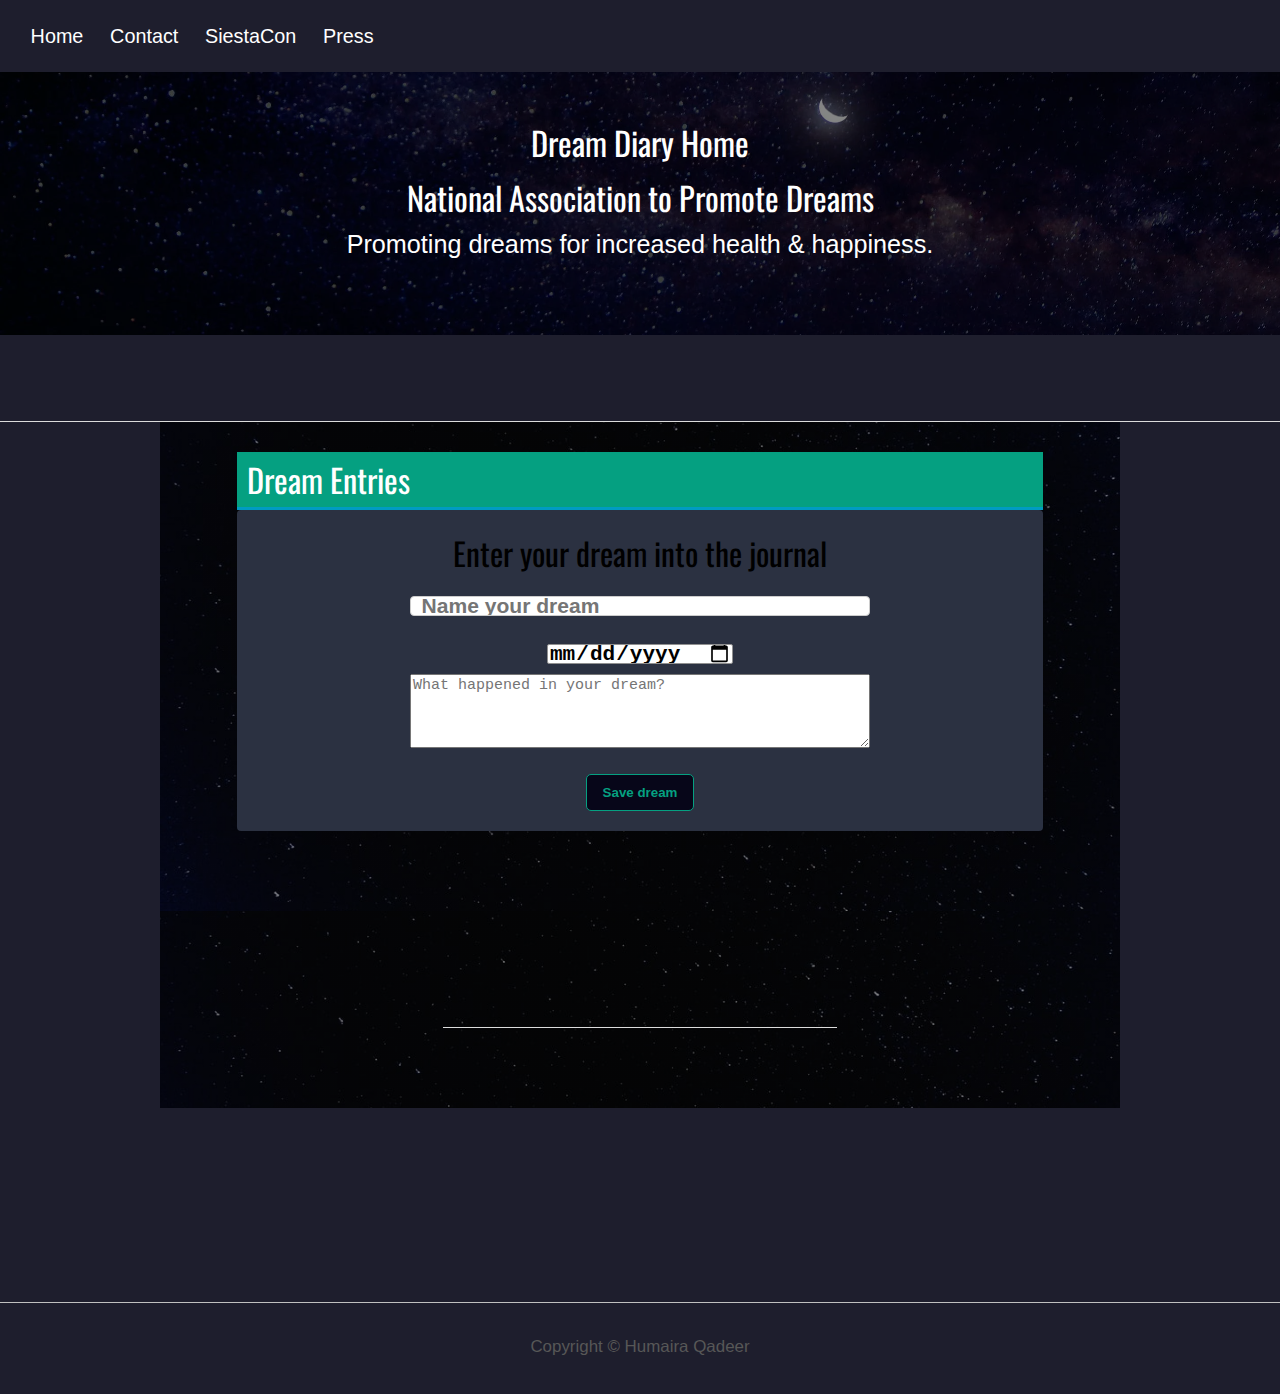
<file: index.html>
<!DOCTYPE html>
<html lang="en">
<head>
  <meta charset="UTF-8">
  <title>Journal Page</title>
  <meta name="viewport" content="width=device-width, initial-scale=1">
  <link rel="stylesheet" href="https://fonts.googleapis.com/css?family=Boogaloo|Open+Sans:300,400|Oswald:700">
  <link rel="stylesheet" href="css/main2.css">
  <link rel="stylesheet" href="css/main1.css">
  <link rel="stylesheet" href="css/main.css">
  <link rel="stylesheet" href="css/style1.css">
</head>
<body>


<div class="content-wrapper">

  <nav>
    <ul>
      <li><a href="index.html">Home</a></li>
      <li><a href="contact.html">Contact</a></li>
      <li><a href="MidTermProj.html">SiestaCon</a></li>
      <li><a href="#">Press</a></li>
    </ul>
  </nav>
</div>


<div class="hero">
  <h1>Dream Diary Home</h1>
  <h1>National Association to Promote Dreams</h1>
  <p>Promoting dreams for increased health & happiness.</p>
</div>

<main role="main">
  <div class="content-wrapper">

  </div>
</main>

<div class="outer-wrapper">
  <header class="clearfix">
  <h1 id="diary">Dream Entries</h1>


  </header>

  <div class="main clearfix">
    <h2 id="diary-entry">Enter your dream into the journal</h2>
    <div>
      <input type="text" id="name" placeholder="Name your dream"><br>
      <input type="date" id="date" placeholder="Dream date"><br>
      <textarea type="text" id="dream-entry" name="dream" rows="4" cols="50" placeholder="What happened in your dream?"></textarea><br>
      <button id="confirm">Save dream</button>
    </div>
    <div id="task-list">

    </div>
  </div>
</div>

<div class="outer-wrapper">

  <div class="content-wrapper">

    <main role="main">
      <div class="first step">
      </div>
    </main>


</div>
</div>
</div>
<footer>
  <p>Copyright © Humaira Qadeer</p>
</footer>

<script src="js/Diary.js"></script>
<script src="js/Entry.js"></script>
<script src="js/script.js"></script>
<script src="js/contact-js.js"></script>

</body>
</file>
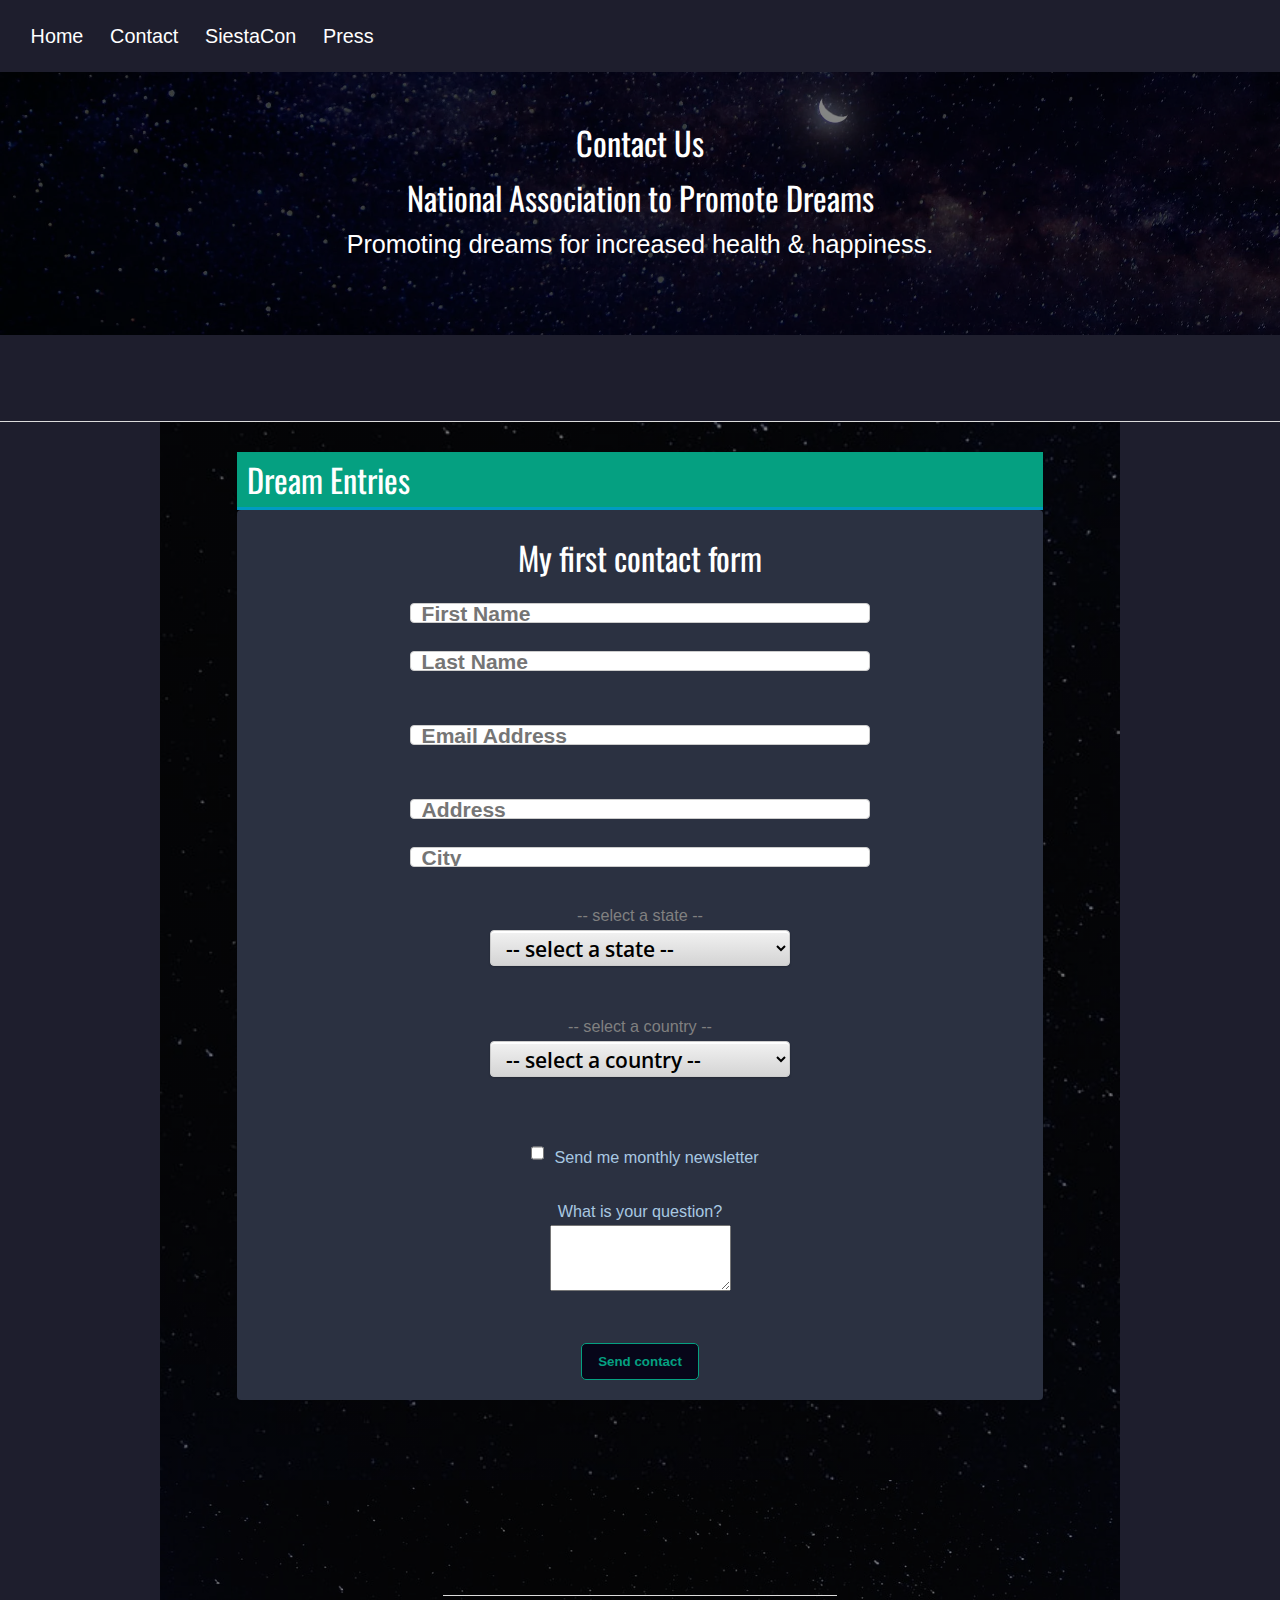
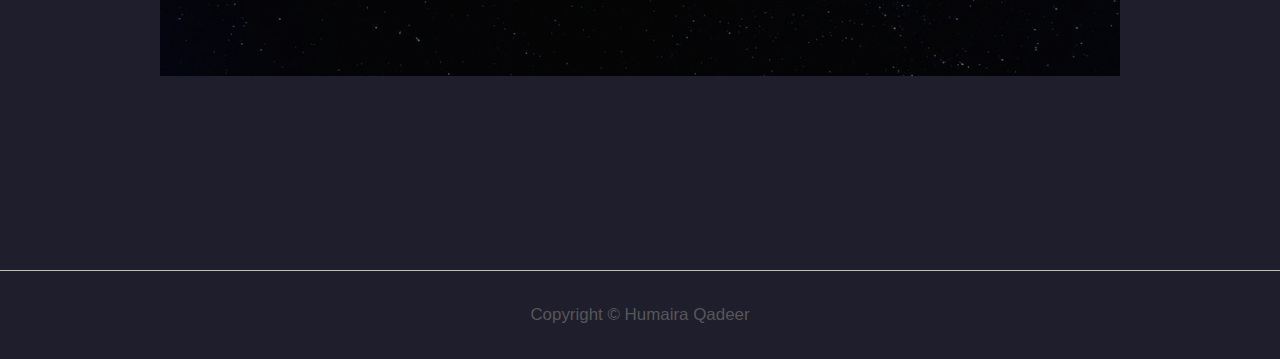
<file: contact.html>
<!DOCTYPE html>
<html lang="en">
<head>
    <meta charset="UTF-8">
    <title>Journal Page</title>
    <meta name="viewport" content="width=device-width, initial-scale=1">
    <link rel="stylesheet" href="https://fonts.googleapis.com/css?family=Boogaloo|Open+Sans:300,400|Oswald:700">
    <link rel="stylesheet" href="css/main2.css">
    <link rel="stylesheet" href="css/main1.css">
    <link rel="stylesheet" href="css/main.css">
    <link rel="stylesheet" href="css/style1.css">
</head>
<body>


<div class="content-wrapper">

    <nav>
        <ul>
            <li><a href="index.html">Home</a></li>
            <li><a href="contact.html">Contact</a></li>
            <li><a href="MidTermProj.html">SiestaCon</a></li>
            <li><a href="#">Press</a></li>
        </ul>
    </nav>
</div>


<div class="hero">
    <h1>Contact Us</h1>
    <h1>National Association to Promote Dreams</h1>
    <p>Promoting dreams for increased health & happiness.</p>
</div>

<main role="main">
    <div class="content-wrapper">

    </div>
</main>

<div class="outer-wrapper">
    <header class="clearfix">
        <h1 id="diary">Dream Entries</h1>


    </header>

    <div class="main clearfix">
        <h1>My first contact form</h1>
        <form onsubmit="return false">
        </form>
        <input type="text" placeholder="First Name" id="firstName"/>
        <input type="text" placeholder="Last Name" id="lastName" />
        <br><br>
        <input type="email" placeholder="Email Address" id="email" />
        <br><br>
        <input type="text" placeholder="Address" id="address" />
        <input type="text" placeholder="City" id="city" />
        <br><br>

        <option disabled selected value> -- select a state -- </option>
        <select id="state">
            <option disabled selected value> -- select a state -- </option>
            <option value="al">Alabama</option>
            <option value="ak">Alaska</option>
            <option value="az">Arizona</option>
            <option value="ar">Arkansas</option>
            <option value="ca">California</option>
            <option value="co">Colorado</option>
            <option value="ct">Connecticut</option>
            <option value="de">Delaware</option>
            <option value="dc">District of Columbia</option>
            <option value="fl">Florida</option>
            <option value="ga">Georgia</option>
            <option value="hi">Hawaii</option>
            <option value="id">Idaho</option>
            <option value="il">Illinois</option>
            <option value="in">Indiana</option>
            <option value="ia">Iowa</option>
            <option value="ks">Kansas</option>
            <option value="ky">Kentucky</option>
            <option value="la">Louisiana</option>
            <option value="me">Maine</option>
            <option value="md">Maryland</option>
            <option value="ma">Massachusetts</option>
            <option value="mi">Michigan</option>
            <option value="mn">Minnesota</option>
            <option value="ms">Mississippi</option>
            <option value="mo">Missouri</option>
            <option value="mt">Montana</option>
            <option value="ne">Nebraska</option>
            <option value="nv">Nevada</option>
            <option value="nj">New Jersey</option>
            <option value="nh">New Hampshire</option>
            <option value="nm">New Mexico</option>
            <option value="ny">New York</option>
            <option value="nc">North Carolina</option>
            <option value="nd">North Dakota</option>
            <option value="oh">Ohio</option>
            <option value="ok">Oklahoma</option>
            <option value="or">Oregon</option>
            <option value="pa">Pennsylvania</option>
            <option value="ri">Rhode Island</option>
            <option value="sc">South Carolina</option>
            <option value="sd">South Dakota</option>
            <option value="tn">Tennessee</option>
            <option value="tx">Texas</option>
            <option value="ut">Utah</option>
            <option value="vt">Vermont</option>
            <option value="va">Virginia</option>
            <option value="wa">Washington</option>
            <option value="dc">Washington, D.C.</option>
            <option value="wv">West Virginia</option>
            <option value="wi">Wisconsin</option>
            <option value="wy">Wyoming</option>
        </select>
        <br><br>
        <option disabled selected value> -- select a country -- </option>
        <select id="country">
            <option disabled selected value> -- select a country -- </option>
            <option value="United States">United States</option>
        </select>
        <br><br>
        <input type="checkbox" id="newsletter" />Send me monthly newsletter
        <br><br>
        <span>What is your question?</span>
        <br>
        <textarea id="question" rows="4"></textarea>
        <br><br>
        <button onclick="sendContact();">Send contact</button>

    </div>
</div>

<div class="outer-wrapper">

    <div class="content-wrapper">

        <main role="main">
            <div class="first step">
            </div>
        </main>


    </div>
</div>
</div>
<footer>
    <p>Copyright © Humaira Qadeer</p>
</footer>

<script src="js/Diary.js"></script>
<script src="js/Entry.js"></script>
<script src="js/script.js"></script>
<script src="js/contact-js.js"></script>


</body>
</file>
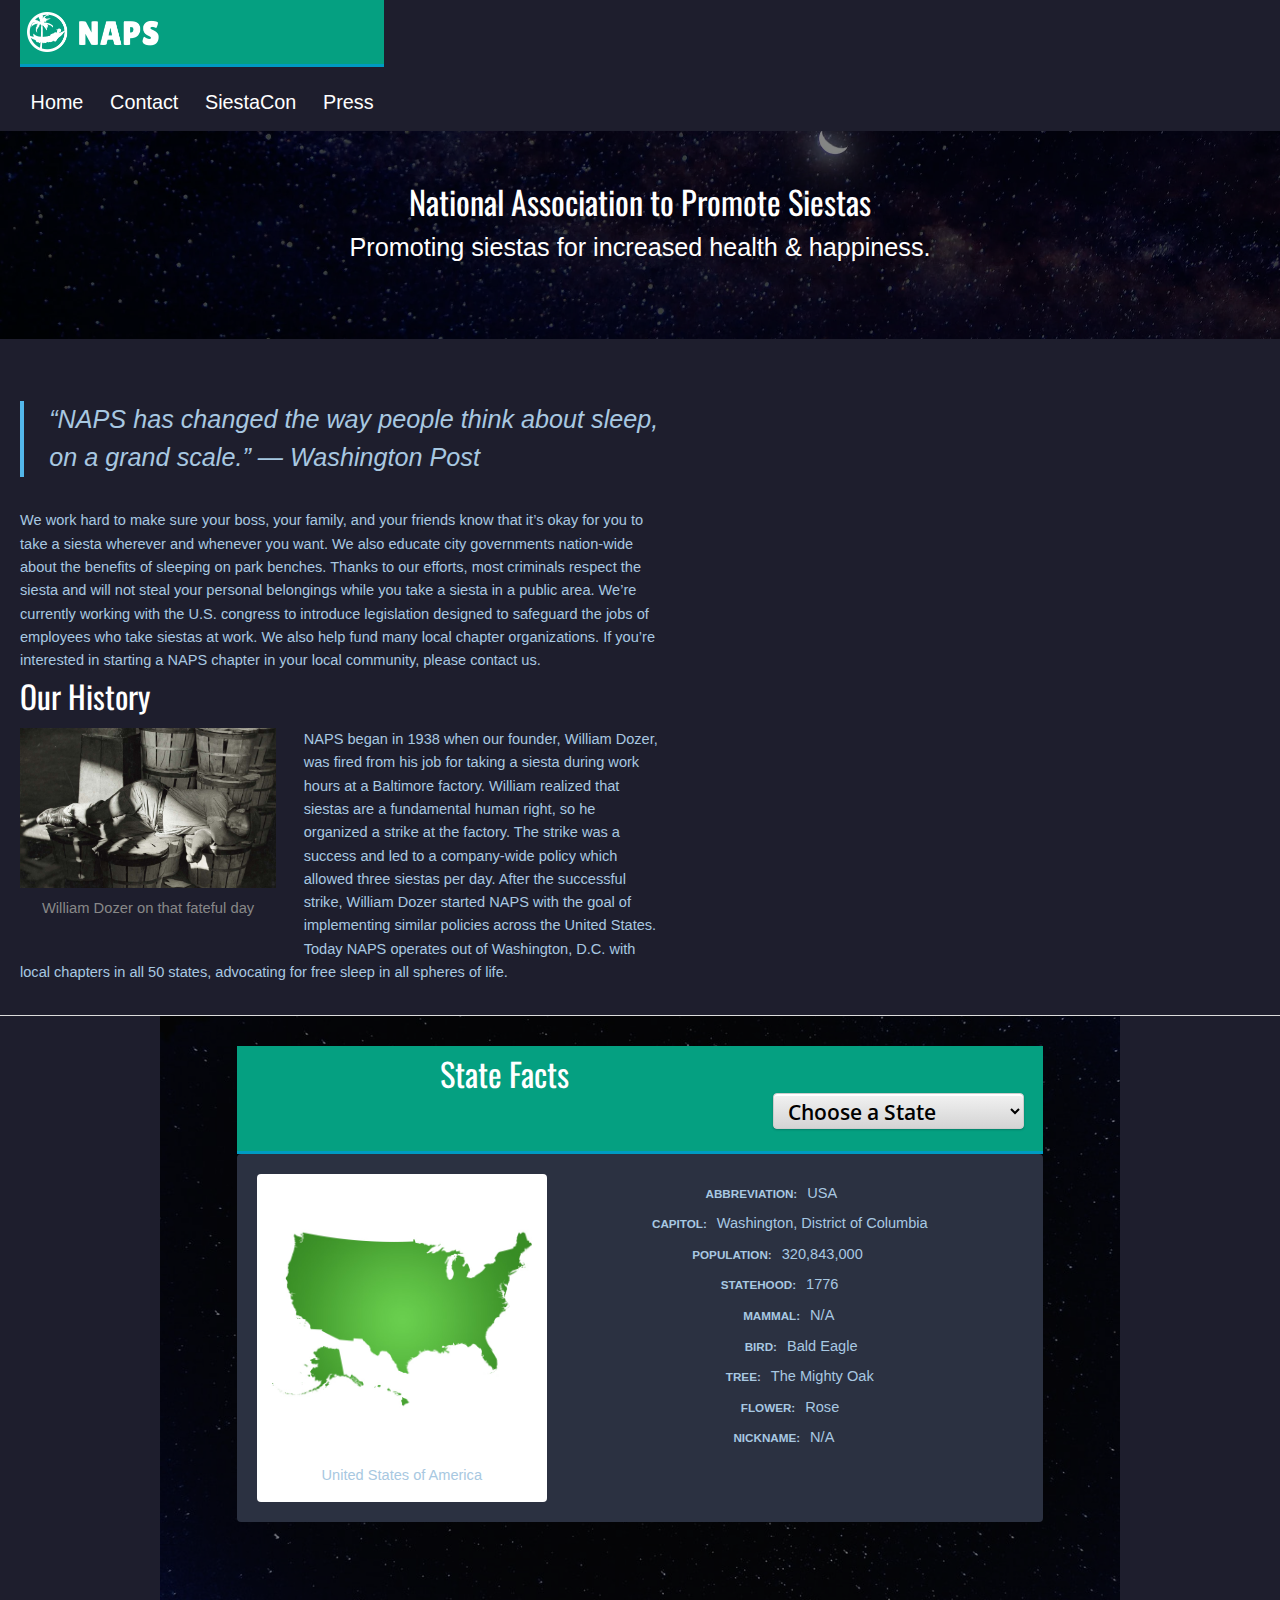
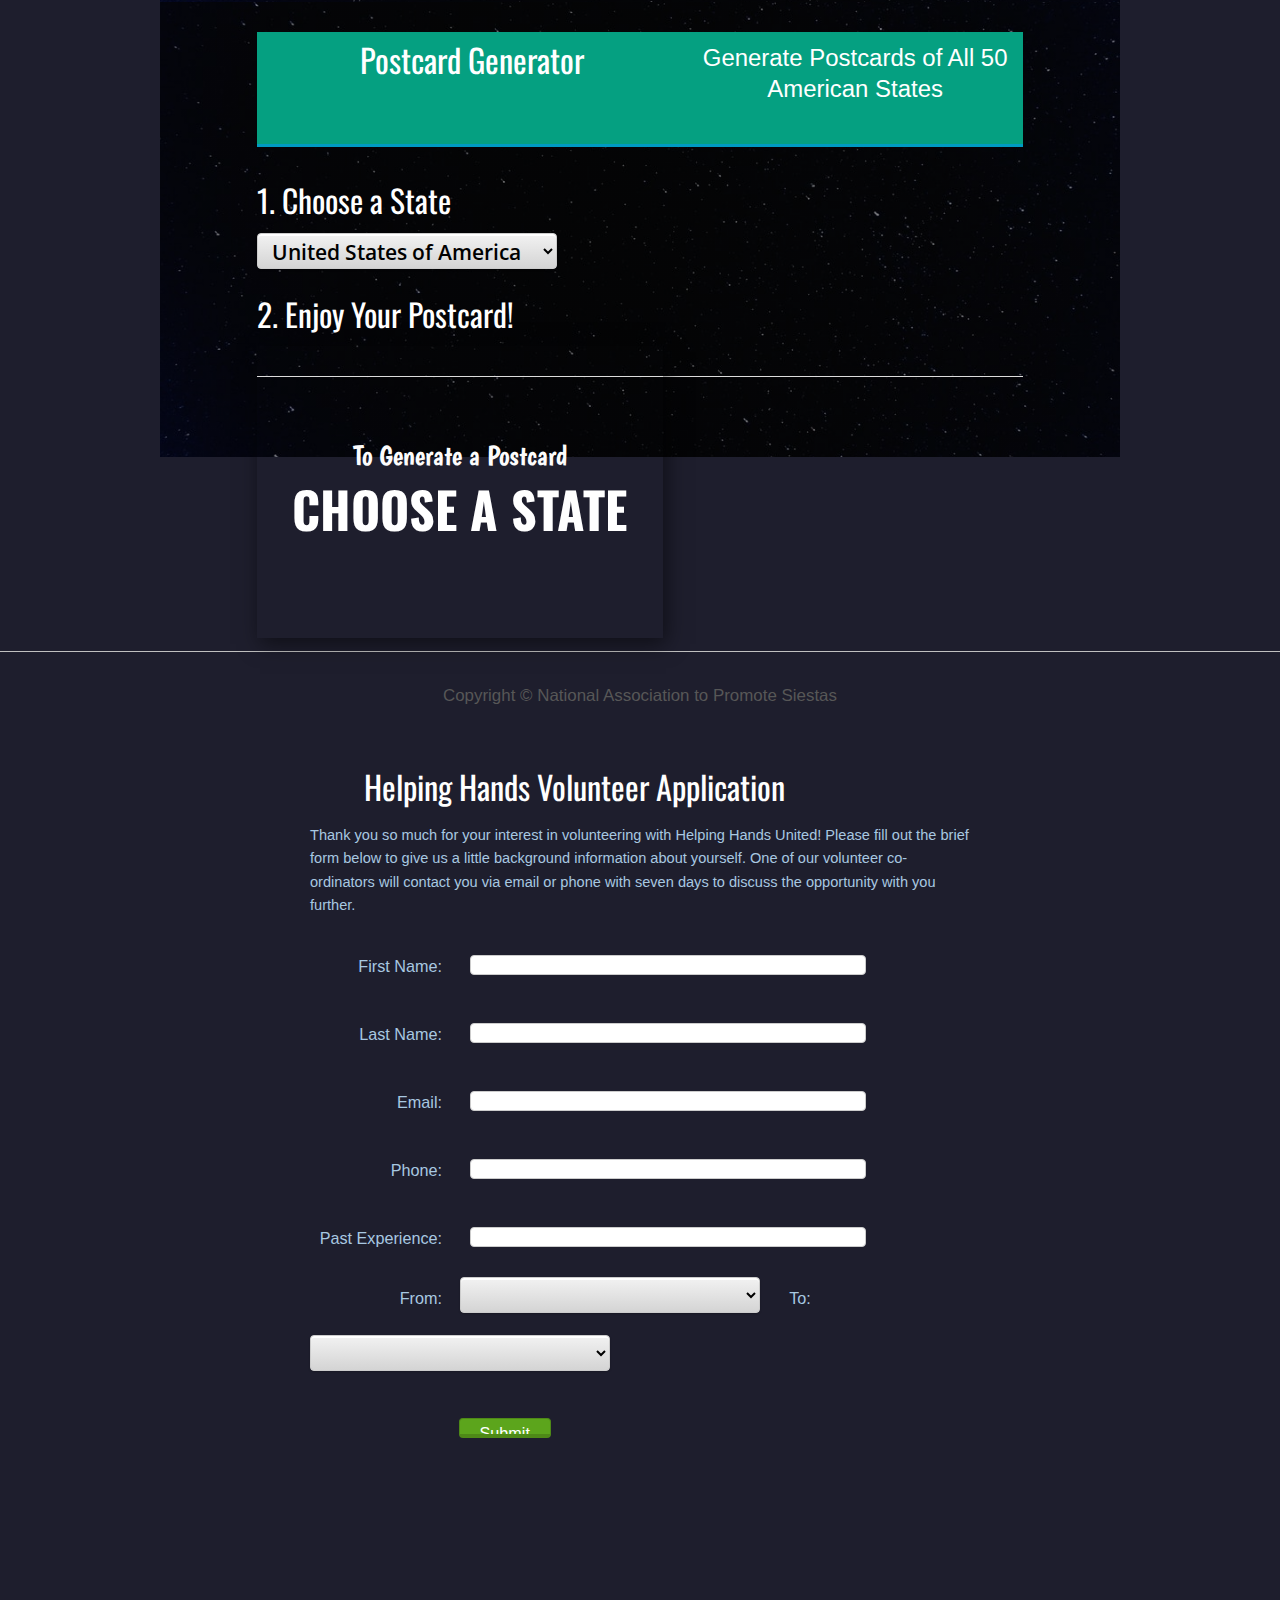
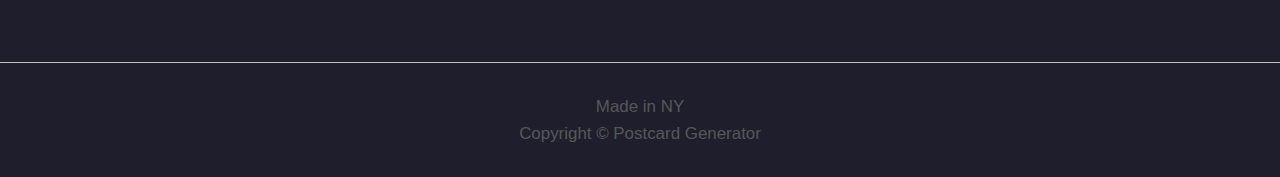
<file: MidTermProj.html>
<!DOCTYPE html>
<html lang="en">
<head>
    <meta charset="UTF-8">
    <title>Midterm Project</title>
    <meta name="viewport" content="width=device-width, initial-scale=1">
    <link rel="stylesheet" href="https://fonts.googleapis.com/css?family=Boogaloo|Open+Sans:300,400|Oswald:700">
    <link rel="stylesheet" href="css/main2.css">
    <link rel="stylesheet" href="css/main1.css">
    <link rel="stylesheet" href="css/main.css">
    <link rel="stylesheet" href="css/style1.css">
</head>
<body>


<div class="content-wrapper">
    <header>
    <img src="img/naps-logo@2x.png" class="logo" alt="NAPS Logo">
    </header>
    <nav>
        <ul>
            <li><a href="index.html">Home</a></li>
            <li><a href="contact.html">Contact</a></li>
            <li><a href="MidTermProj.html">SiestaCon</a></li>
            <li><a href="#">Press</a></li>
        </ul>
    </nav>
</div>


<div class="hero">
    <h1>National Association to Promote Siestas</h1>
    <p>Promoting siestas for increased health & happiness.</p>
</div>

<main role="main">
    <div class="content-wrapper">
        <p id="press-quote">NAPS is by far the most significant cultural force of the decade. — New York Times</p>
        <p>We work hard to make sure your boss, your family, and your friends know that it’s okay for you to take a siesta wherever and whenever you want. We also educate city governments nation-wide about the benefits of sleeping on park benches. Thanks to our efforts, most criminals respect the siesta and will not steal your personal belongings while you take a siesta in a public area. We’re currently working with the U.S. congress to introduce legislation designed to safeguard the jobs of employees who take siestas at work. We also help fund many local chapter organizations. If you’re interested in starting a NAPS chapter in your local community, please <a href="#">contact&nbsp;us</a>.</p>
        <h2>Our History</h2>
        <figure>
            <img src="img/william-dozer@2x.jpg" alt="William Dozer">
            <figcaption>William Dozer on that fateful day</figcaption>
        </figure>
        <p>NAPS began in 1938 when our founder, William Dozer, was fired from his job for taking a siesta during work hours at a Baltimore factory. William realized that siestas are a fundamental human right, so he organized a strike at the factory. The strike was a success and led to a company-wide policy which allowed three siestas per day. After the successful strike, William Dozer started NAPS with the goal of implementing similar policies across the United States. Today NAPS operates out of Washington, D.C. with local chapters in all 50 states, advocating for free sleep in all spheres of life.</p>
    </div>
</main>

<div class="outer-wrapper">
    <header class="clearfix">
        <h1>State Facts</h1>
        <select id="state-list">
            <option value="usa">Choose a State</option>
            <option value="al">Alabama</option>
            <option value="ak">Alaska</option>
            <option value="az">Arizona</option>
            <option value="ar">Arkansas</option>
            <option value="ca">California</option>
            <option value="co">Colorado</option>
            <option value="ct">Connecticut</option>
            <option value="de">Delaware</option>
            <option value="dc">District of Columbia</option>
            <option value="fl">Florida</option>
            <option value="ga">Georgia</option>
            <option value="hi">Hawaii</option>
            <option value="id">Idaho</option>
            <option value="il">Illinois</option>
            <option value="in">Indiana</option>
            <option value="ia">Iowa</option>
            <option value="ks">Kansas</option>
            <option value="ky">Kentucky</option>
            <option value="la">Louisiana</option>
            <option value="me">Maine</option>
            <option value="md">Maryland</option>
            <option value="ma">Massachusetts</option>
            <option value="mi">Michigan</option>
            <option value="mn">Minnesota</option>
            <option value="ms">Mississippi</option>
            <option value="mo">Missouri</option>
            <option value="mt">Montana</option>
            <option value="ne">Nebraska</option>
            <option value="nv">Nevada</option>
            <option value="nj">New Jersey</option>
            <option value="nh">New Hampshire</option>
            <option value="nm">New Mexico</option>
            <option value="ny">New York</option>
            <option value="nc">North Carolina</option>
            <option value="nd">North Dakota</option>
            <option value="oh">Ohio</option>
            <option value="ok">Oklahoma</option>
            <option value="or">Oregon</option>
            <option value="pa">Pennsylvania</option>
            <option value="ri">Rhode Island</option>
            <option value="sc">South Carolina</option>
            <option value="sd">South Dakota</option>
            <option value="tn">Tennessee</option>
            <option value="tx">Texas</option>
            <option value="ut">Utah</option>
            <option value="vt">Vermont</option>
            <option value="va">Virginia</option>
            <option value="wa">Washington</option>
            <option value="dc">Washington, D.C.</option>
            <option value="wv">West Virginia</option>
            <option value="wi">Wisconsin</option>
            <option value="wy">Wyoming</option>
        </select>
    </header>

    <div class="main clearfix">
        <div class="img-holder">
            <div>
                <img id="info-pic" src="img1/usa.jpg" alt="United States of America" width="260" height="260">
                <p id="info-name">United States of America</p>
            </div>
        </div>
        <div class="info-holder">
            <p><strong>Abbreviation: </strong><span id="info-abbreviation">USA</span></p>
            <p><strong>Capitol: </strong><span id="info-capitol">Washington, District of Columbia</span></p>
            <p><strong>Population: </strong><span id="info-population">320,843,000</span></p>
            <p><strong>Statehood: </strong><span id="info-statehood">1776</span></p>
            <p><strong>Mammal: </strong><span id="info-mammal">N/A</span></p>
            <p><strong>Bird: </strong><span id="info-bird">Bald Eagle</span></p>
            <p><strong>Tree: </strong><span id="info-tree">The Mighty Oak</span></p>
            <p><strong>Flower: </strong><span id="info-flower">Rose</span></p>
            <p><strong>Nickname: </strong><span id="info-nickname">N/A</span></p>
        </div>
    </div>
</div>
<div class="outer-wrapper">
    <div class="content-wrapper">
        <header>
            <h1>Postcard Generator</h1>
            <p class="subtitle">Generate Postcards of All 50 American States</p>
        </header>
        <main role="main">
            <div class="first step">
                <h2>1. Choose a State</h2>
                <select name="states" id="states">
                    <option selected disabled value="empty-state">United States of America</option>
                    <option value="al">Alabama</option>
                    <option value="ak">Alaska</option>
                    <option value="az">Arizona</option>
                    <option value="ar">Arkansas</option>
                    <option value="ca">California</option>
                    <option value="co">Colorado</option>
                    <option value="ct">Connecticut</option>
                    <option value="de">Delaware</option>
                    <option value="dc">District of Columbia</option>
                    <option value="fl">Florida</option>
                    <option value="ga">Georgia</option>
                    <option value="hi">Hawaii</option>
                    <option value="id">Idaho</option>
                    <option value="il">Illinois</option>
                    <option value="in">Indiana</option>
                    <option value="ia">Iowa</option>
                    <option value="ks">Kansas</option>
                    <option value="ky">Kentucky</option>
                    <option value="la">Louisiana</option>
                    <option value="me">Maine</option>
                    <option value="md">Maryland</option>
                    <option value="ma">Massachusetts</option>
                    <option value="mi">Michigan</option>
                    <option value="mn">Minnesota</option>
                    <option value="ms">Mississippi</option>
                    <option value="mo">Missouri</option>
                    <option value="mt">Montana</option>
                    <option value="ne">Nebraska</option>
                    <option value="nv">Nevada</option>
                    <option value="nh">New Hampshire</option>
                    <option value="nj">New Jersey</option>
                    <option value="nm">New Mexico</option>
                    <option value="ny">New York</option>
                    <option value="nc">North Carolina</option>
                    <option value="nd">North Dakota</option>
                    <option value="oh">Ohio</option>
                    <option value="ok">Oklahoma</option>
                    <option value="or">Oregon</option>
                    <option value="pa">Pennsylvania</option>
                    <option value="ri">Rhode Island</option>
                    <option value="sc">South Carolina</option>
                    <option value="sd">South Dakota</option>
                    <option value="tn">Tennessee</option>
                    <option value="tx">Texas</option>
                    <option value="ut">Utah</option>
                    <option value="vt">Vermont</option>
                    <option value="va">Virginia</option>
                    <option value="wa">Washington</option>
                    <option value="wv">West Virginia</option>
                    <option value="wi">Wisconsin</option>
                    <option value="wy">Wyoming</option>
                </select>
            </div>
            <div class="second step">
                <h2>2. Enjoy Your Postcard!</h2>
                <div id="postcard">
                    <p id="greeting">To Generate a Postcard</p>
                    <p id="state-heading">Choose a state</p>
                </div>
            </div>
        </main>
    </div>
</div>
<script src="js/state-data1.js"></script>
<script>
    document.getElementById('state-list').onchange = function() {
        var selected = this.value;
        document.getElementById('info-pic').src= 'img1/'+selected+'.jpg';
        document.getElementById('info-name').textContent = stateData[this.value].name;
        document.getElementById('info-abbreviation').textContent = stateData[this.value].abbr;
        document.getElementById('info-capitol').textContent = stateData[this.value].capitol;
        document.getElementById('info-population').textContent = stateData[this.value].pop;
        document.getElementById('info-statehood').textContent = stateData[this.value].statehood;
        document.getElementById('info-mammal').textContent = stateData[this.value].mammal;
        document.getElementById('info-bird').textContent = stateData[this.value].bird;
        document.getElementById('info-tree').textContent = stateData[this.value].tree;
        document.getElementById('info-flower').textContent = stateData[this.value].flower;
        document.getElementById('info-nickname').textContent = stateData[this.value].nickname;
    };
</script>
<footer>
    <p>Copyright © National Association to Promote Siestas</p>
</footer>

<script>
    var quotesArray = [
        'NAPS is by far the most significant cultural force of the decade. — New York Times',
        'These days sleeping at your desk is not just acceptable, it’s encouraged. — The Atlantic',
        'NAPS has changed the way people think about sleep, on a grand scale. — Washington Post',
        'Happiness increased 200% since NAPS began promoting siestas. — National Science Review',
        'NAPS has ushered in a new era of sleep. — USA Today',
        'Not surprisingly, more siestas means more productivity. — Wall Street Journal',
        'NAPS is doing the hard work of helping people get the rest they need. — U.S. News'
    ];
    var randomNumber = Math.floor(Math.random()*quotesArray.length);
    document.getElementById('press-quote').textContent = '“' + quotesArray[randomNumber].split(' — ')[0] + '” — ' + quotesArray[randomNumber].split(' — ')[1];
    //console.log( 	quotesArray[randomNumber].split(' — ')[0] );
</script>
<div class="container">
    <h1>Helping Hands Volunteer Application</h1>
    <p>Thank you so much for your interest in volunteering with Helping Hands United! Please fill out the brief form below to give us a little background information about yourself. One of our volunteer co-ordinators will contact you via email or phone with seven days to discuss the opportunity with you further.</p>
    <div class="form-container">
        <form id="vol-form">
            <div class="form-section">
                <label for="first-name">First Name:</label>
                <input id="first-name" name="first-name" type="text">
            </div>
            <div class="form-section">
                <label for="last-name">Last Name:</label>
                <input id="last-name" name="last-name" type="text">
            </div>
            <div class="form-section">
                <label for="email">Email:</label>
                <input id="email" name="email" type="email">
            </div>
            <div class="form-section">
                <label for="phone">Phone:</label>
                <input id="phone" name="phone" type="tel">
            </div>
            <div class="form-section">
                <label for="prev-vol">Past Experience:</label>
                <input id="prev-vol" name="prev-vol" type="text">
            </div>
            <div class="form-section">
                <label for="from-year" class="from-label">From:</label>
                <select id="from-year" name="from-year">
                    <option value="blank"></option>
                    <option value="1999">Before 2000</option>
                    <option value="2000">2000</option>
                    <option value="2001">2001</option>
                    <option value="2002">2002</option>
                    <option value="2003">2003</option>
                    <option value="2004">2004</option>
                    <option value="2005">2005</option>
                    <option value="2006">2006</option>
                    <option value="2007">2007</option>
                    <option value="2008">2008</option>
                    <option value="2009">2009</option>
                    <option value="2010">2010</option>
                    <option value="2011">2011</option>
                    <option value="2012">2012</option>
                    <option value="2013">2013</option>
                    <option value="2014">2014</option>
                    <option value="2015">2015</option>
                    <option value="2016">2016</option>
                    <option value="2017">2017</option>
                </select>
                <label for="to-year" class="to-label">To:</label>
                <select id="to-year" name="to-year">
                </select>
            </div>
            <input id="submit" type="submit" value="Submit">
        </form>
    </div>
</div>
<footer>
    <p>Made in NY <br>Copyright © Postcard Generator</p>
</footer>

<script>
    var states = document.getElementById('states');

    states.onchange = function() {
        // console.log('state index: ' + states.selectedIndex);
        // console.log('state name: ' + states.options[states.selectedIndex].text);
        // console.log('img/' + states.value + '@2x.jpg');
        document.getElementById('postcard').style.backgroundImage = 'url(img/' + states.value + '@2x.jpg)';
        document.getElementById('greeting').innerHTML = 'Greetings from';
        document.getElementById('state-heading').innerHTML = states.options[states.selectedIndex].text;
    }
</script>
<script src="js/Diary.js"></script>
<script src="js/Entry.js"></script>
<script src="js/script.js"></script>
<script src="js/contact-js.js"></script>
</body>
</html>
</file>
<file: css/main2.css>
html {
	font-size: 17px;
}
body {
	font-family: 'Lato', sans-serif; 
	margin: 0;
	background-color: #fcfbfa;
}
img {
	max-width: 100%;
}
h1 {
	font-size: 2.4rem; 
	line-height: 1.2;
	color: #fff;
	width: 80%;
	margin: 1.6rem auto 0;
	text-align: center;
}
h2 {
	font-size: 1.6rem;
	line-height: 1.2;
	color: #1a1a1a;
	margin: .9rem 0;
}
p {
	line-height: 1.7;
	color: #000;
	margin: 0 0 1.6rem;
}
a {
	text-decoration: none;
	color: #00a9d4;
}
ul {
	list-style-type: none;
}
nav {
	font-size: 1.1rem;
}
nav ul {
	padding: 0;
	margin: 0;
	margin-bottom: .65rem;
}
nav li {
	line-height: 1.5;
}
nav li a {
	padding: .29rem .59rem;
	color: #fff;
}
.content-wrapper {
	max-width: 960px;
	margin: auto;
	padding: 0 1.8rem;
}
main .content-wrapper {
	max-width: 42em;
}
header {
	background-color: #05a081;;
	border-bottom: 3px solid #009bc2;
	line-height: 1px;
	margin: auto;
	overflow: hidden;
	text-align: center;
}
header .logo {
	margin: .65rem .4rem;
	width: 132px;
}
.hero {
	text-align: center;
	padding: 2.4rem 0;
	background:
		linear-gradient(
			rgba(0, 0, 0, .48), 
			rgba(0, 0, 0, .48)
		), 
		url('../img/starry-nights.jpg') no-repeat 60% center;
	background-size: cover;
}
.hero p {
	color: #fff;
	width: 80%;
	margin: 0 auto 1.6rem;
	font-size: 1.4rem;
	line-height: 1.5;
	font-weight: 300;
}
main {
	box-sizing: border-box;
	padding: 30px 0;
	border-bottom: solid 1px #dcdcdc;
}
#press-quote {
	font-style: italic;
	font-size: 1.4rem;
	line-height: 1.5;
	font-weight: 300;
	margin: 1.8rem 0;
	border-left: 4px solid #53b7ea;
	padding-left: 1em;
}
figure {
	margin: 0;
}
figcaption {
	color: #888;
	text-align: center;
	margin: .47rem 0 1.2rem;
	font-size: .82rem;
}
footer {
	padding: 1.2rem;
}
footer p {
	font-size: .94rem;
	font-weight: 300;
	color: #999;
	text-align: center;
	margin-bottom: 0;
}

@media (min-width: 540px) { 
	header .logo {
		float: left;
	}
	nav {
		float: right;
		margin-top: 21px;
	}
	nav ul li {
		display: inline-block;
	}
	figure {
		float: left;
		width: 40%;
		min-width: 225px;
		margin-right: 1.53rem;
	}
}
</file>
<file: css/main1.css>
html {
	color: #222;
	font-size: 1em;
	line-height: 1.4;
}
::-moz-selection {
	background: #b3d4fc;
	text-shadow: none;
}
::selection {
	background: #b3d4fc;
	text-shadow: none;
}
hr {
	display: block;
	height: 1px;
	border: 0;
	border-top: 1px solid #ccc;
	margin: 1em 0;
	padding: 0;
}
audio,
canvas,
iframe,
img,
svg,
video {
	vertical-align: middle;
}
fieldset {
	border: 0;
	margin: 0;
	padding: 0;
}
textarea {
	resize: vertical;
}

/* ==========================================================================
	 Author's custom styles
	 ========================================================================== */
body {
	color: #404040;
	font-family: "Martel Sans", Helvetica, Arial, sans-serif;
}
.outer-wrapper {
	margin: auto;
	max-width: 960px;
}
header select {
	margin-top: 2.25em;
	margin-right: 0.9em;
	float: right;
}
h1 {
	display: inline-block;
	font-size: 3em;
	font-weight: 400;
	margin: 0;
	padding: 0.3em;
}
.main {
	background: #eee;
	border-radius: 4px;
	padding: 20px;
}
.img-holder {
	float: left;
	margin-right: 50px;
	width: 290px;
}
.img-holder > div {
	background: #fff;
	border-radius: 4px;
	padding: 15px;
}
.img-holder p {
	margin: 1em 0 0;
	text-align: center;
}
.info-holder {
	display: inline-block;
	float: left;
}
h2 {
	font-weight: 400;
	margin-top: 0;
}
.info-holder p {
	margin: 0.5em 0;
}
.info-holder strong {
	display: inline-block;
	font-size: 0.8em;
	font-weight: 900;
	margin-right: 10px;
	text-align: right;
	text-transform: uppercase;
	width: 110px;
}

/* ==========================================================================
	 Helper classes
	 ========================================================================== */

.hidden {
	display: none !important;
}
.visuallyhidden {
	border: 0;
	clip: rect(0 0 0 0);
	height: 1px;
	margin: -1px;
	overflow: hidden;
	padding: 0;
	position: absolute;
	width: 1px;
}
.visuallyhidden.focusable:active,
.visuallyhidden.focusable:focus {
	clip: auto;
	height: auto;
	margin: 0;
	overflow: visible;
	position: static;
	width: auto;
}
.invisible {
	visibility: hidden;
}
.clearfix:before,
.clearfix:after {
	content: " ";
	display: table;
}
.clearfix:after {
	clear: both;
}

/* ==========================================================================
	 Media Queries
	 ========================================================================== */
@media (max-width: 755px) {
	.info-holder {
		margin-top: 1.25em;
	}
	.info-holder strong {
		text-align: left;
	}
}
@media (max-width: 488px) {
	header select {
		margin: 0 1.25em 2.25em;
		float: none;
	}
}
@media (max-width: 400px) {
	.img-holder {
		float: none;
		margin: 0 auto;
	}
	.info-holder {
		width: 290px;
		margin: 1.25em auto;
		float: none;
		display: block;
	}
	.info-holder strong {
		display: block;
	}
}
</file>
<file: css/main.css>
html { box-sizing: border-box; }
*, *:before, *:after { box-sizing: inherit; }
html, body {
	margin: 0;
}
html {
	font-size: 14px;
}
body {
	background-color: #1e1e2d;
	font-family: 'Open Sans', sans-serif;
}
h1, h2 {
	margin-top: 0;
	font-family: 'Oswald', sans-serif;
	color: #fff;
}
h1 {
	font-size: 4rem;
	line-height: 1.1;
	margin-bottom: 0.67rem;
}
h2 {
	font-weight: normal;
	font-size: 1.75rem;
	line-height: 1.47;
	margin-bottom: .5rem;
}
p {
	margin-top: 0;
	line-height: 1.5;
}
a {
	text-decoration: none;
	color: #A8C8E1FF;
}
a:visited {
	color: #05a081;
}
select {
	margin-bottom: 1.22rem;
}
.subtitle {
	color: #fff;
	margin-bottom: 2.22rem;
	font-size: 1.33rem;
	font-weight: 300;
	line-height: 1.3;
}
.outer-wrapper {
	background:
			linear-gradient(
					rgba(0, 0, 0, .48),
					rgba(0, 0, 0, .48)
			),
			url('../img/starry-night-sky.jpg') no-repeat 60% center;
	background-size: cover;
	padding: 6%;
	padding-bottom: 92px;
	text-align: center;
}
.content-wrapper {
	display: inline-block;
	text-align: left;
}
select {
	font-size: 18px;	
	font-weight: 300;
	font-family: 'Open Sans', sans-serif;
	color: #4a4a4a;
	border: 1px solid #466580;
	border-radius: 0;
	box-shadow: 0 1px 2px rgba(0,0,0, .2), inset 0 2px 0 rgb(255,255,255);
	background: #e6e6e6 linear-gradient( rgb(242,242,242) 0%, rgb(212,212,212) 100% );
	width: 280px;
	height: 36px;
	padding-left: 0.5em;
}
#postcard {
	width: 280px;
	height: 202px;
	position: absolute;
	/*background-image: url('../img/empty-state@2x.jpg');*/
	background-size: cover;
	box-shadow: 3px 6px 20px 0 rgba(0,0,0, .5);
	padding-top: 58px;
}
#greeting {
	font-family: 'Boogaloo', cursive;
	text-align: center;
	font-size: 19px;
	color: #fdfcfc;
	margin-bottom: 2px;
}
#state-heading {
	font-family: 'Oswald', sans-serif;
	font-weight: bold;
	text-align: center;
	text-transform: uppercase;
	font-size: 35px;
	line-height: 1.1;
	color: #fff;
	float: left;
	width: 100%;
}
header{
	display:flex;
	width:100%;
	height: auto;
	top:0;
	left:0;
	right:0;
}
footer {
	text-align: center;
	border-top: 1px solid #c0c0c0;
	margin-top: 150px;
	padding: 20px;
}
footer p {
	font-weight: 300;
	color: #575757;
	margin-bottom: 0;
}
#diary{
	align-self: center;
	text-align:start;

}
#diary-entry{
	color: black;
}
.main{
	background-color: #2b3141;
}
button {
	padding: 10px 16px;
	font-weight: 600;
	background:#070619;
	color:#05a081;
	border: #05a081 1px solid;
	cursor: pointer;
	transition: .5s;
	border-radius: 5px;
}

button:hover {
	background: #2954c2;
}

button:active {
	background: #204199;
}

input {
	border: 1px solid #909090;
	height: 20px;
	border-radius: 2px;
	margin: 10px;


}

button, input {
	margin-top: 1rem;
	outline: none;

}
#name{
	margin: 10px;
	width: 60%;
	color: black;
}
.task {
	width: 75%;
	padding: 2rem;
	margin: 1rem auto;
	background-color: gray;
	border: 1px solid #c5c5c5;
	box-shadow: 2px 2px 4px #b1b1b1;
}
input:focus::placeholder {
	color: transparent;
}
#dream-entry{
	width:60%;
	font-size: 15px;
	overflow:hidden;
}
#dream-entry:focus::placeholder {
	color: transparent;
}
#entry-date{
	color: #BDE2FCFF;
	text-align: center;
	border-radius:5px;
	width:fit-content;
	-webkit-text-stroke: 0.1px white;

}
#entry-name{
	color: #BDE2FCFF;
	text-align: center;
	border-radius:5px;
	width:fit-content;
	-webkit-text-stroke: 0.1px white;



}
#entry-text{
	text-align: justify;
	border: #BDE2FCFF 1px solid;
	background-color: #08071d;
	border-radius: 3px;
	color: #BDE2FCFF;
	font-weight: 600;
	padding: 30px 30px 30px 30px;
}
@media (min-width: 400px) {
	html {
		font-size: 16px;
	}
}

@media (min-width: 470px) {
	html {
		font-size: 17px;
	}
	.outer-wrapper {
		padding-top: 30px;
		padding-bottom: 140px;
	}
	select {
		width: 300px;
	}
	#postcard {
		width: 406px;
		height: 292px;
		padding-top: 88px;
	}
	#greeting {
		font-size: 28px;
		margin-bottom: 2px;
	}
	#state-heading {
		font-size: 50px;
	}
	footer {
		margin-top: 194px;
	}
}

@media (min-width: 960px) {
	html {
		font-size: 18px;
	}
	.outer-wrapper {
		padding-bottom: 80px;
	}
	.content-wrapper {
		max-width: 850px;
		margin: auto;
		padding: 0 20px;
	}
	.step {
		display: inline-block;
		vertical-align: top;
	}
	.first.step {
		width: 300px;
		margin-right: 94px;
	}
	.second.step {
		width: 406px;
	}
	footer {
		padding: 30px;
	}
}
</file>
<file: css/style1.css>
body,p {
	color: #A8C8E1FF;
	font-family: "Helvetica Neue", Helvetica, Arial, sans-serif;
	font-size: 0.9em;
	font-weight: 300;
	line-height: 1.6;
	margin: 0;
}
.container {
	margin: 0 auto 20px;
	max-width: 700px;
	padding: 20px;
}
h1 {
	font-size: 1.5em;
	font-weight: 400;
	margin: 0;
}
h1 + p {
	margin-top: 10px;
}
.form-container {
	padding-top: 20px;
}
.form-section {
	margin-bottom: 20px;
	width: auto;
}
.to-label {
	margin-top: 20px;
}
label {
	display: block;
	margin-right: 2%;
	margin-bottom: 0.25em;
}
input,
select {
	color: black;
	font-size: 1.3em;
	font-weight: 600;
	background-color: white;
}
input[type="text"],
input[type="email"],
input[type="tel"] {
	width: 95%;
}
input:focus {
	background: #fffaf2;
	-webkit-box-shadow: inset 1px 1px 1px rgba(0,0,0, 0.1);
	box-shadow: inset 1px 1px 1px rgba(0,0,0, 0.1);
	outline: none;
}
input[type="text"],
input[type="email"],
input[type="tel"],
select {
	border: solid 1px #ccc;
	-moz-border-radius: 4px;
	-webkit-border-radius: 4px;
	border-radius: 4px;
	line-height: 1.6;
	padding: 0.1em 0.5em;
	-webkit-transition: background 0.2s;
	-o-transition: background 0.2s;
	transition: background 0.2s;
}
select:focus {
	outline: none;
}
input[type="submit"] {
	background: none;
	background-color: #5ca51c;
	border: solid 1px #4e8917;
	border-bottom-width: 4px;
	border-radius: 4px;
	color: #fff;
	display: block;
	font-size: 1em;
	font-weight: 300;
	margin-top: 25px;
	outline: none;
	padding: 5px 20px;
	-webkit-transition: background 0.2s;
	-o-transition: background 0.2s;
	transition: background 0.2s;
}
input[type="submit"]:hover {
	cursor: pointer;
	background-color: #4e8917;
}

@media only screen and (min-width: 600px) {
	h1 {
		font-size: 2em;
	}
	label {
		display: inline-block;
		text-align: right;
		width: 20%;
	}
	input[type="text"],
	input[type="email"],
	input[type="tel"] {
		width: 60%;
	}
	.to-label {
		display: inline-block;
		margin-top: 0;
		margin-left: 25px;
		width: auto;
	}
	input[type="submit"] {
		margin-left: 22.5%;
	}
}
</file>
